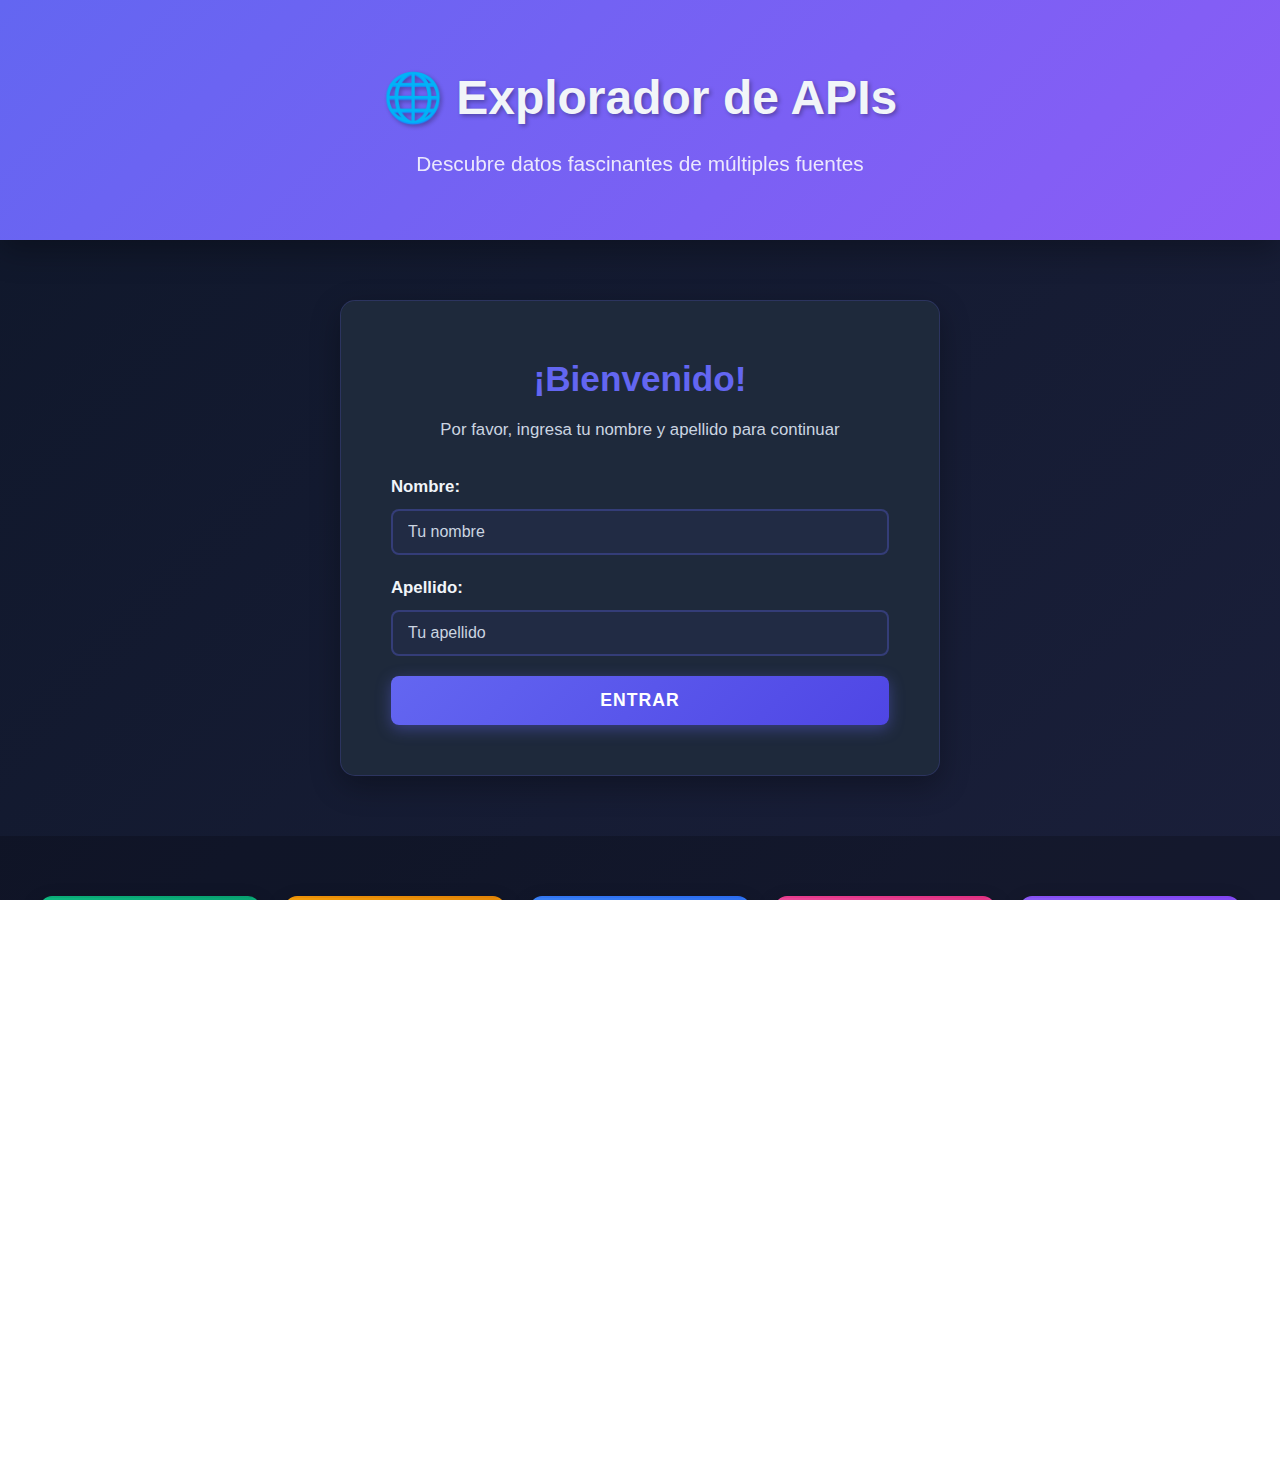
<file: docs/index.html>
<!DOCTYPE html>
<html lang="es">
<head>
    <meta charset="UTF-8">
    <meta name="viewport" content="width=device-width, initial-scale=1.0">
    <title>Explorador de APIs - Inicio</title>
    <link rel="stylesheet" href="static/styles.css">
</head>
<body>
    <!-- HEADER CON BIENVENIDA -->
    <header class="header-principal">
        <h1 class="titulo-principal">🌐 Explorador de APIs</h1>
        <p class="subtitulo">Descubre datos fascinantes de múltiples fuentes</p>
    </header>

    <!-- SECCIÓN DE BIENVENIDA -->
    <section class="bienvenida-section">
        <div class="contenedor-bienvenida">
            <div id="mensaje-bienvenida" class="mensaje-bienvenida">
                <h2>¡Bienvenido!</h2>
                <p>Por favor, ingresa tu nombre y apellido para continuar</p>
            </div>

            <!-- FORMULARIO DE BIENVENIDA -->
            <form id="formulario-bienvenida" class="formulario-bienvenida">
                <div class="grupo-input">
                    <label for="nombre">Nombre:</label>
                    <input type="text" id="nombre" name="nombre" placeholder="Tu nombre" required>
                </div>

                <div class="grupo-input">
                    <label for="apellido">Apellido:</label>
                    <input type="text" id="apellido" name="apellido" placeholder="Tu apellido" required>
                </div>

                <button type="submit" class="boton-enviar">Entrar</button>
            </form>

            <!-- ÁREA DE USUARIO AUTENTICADO (OCULTA AL INICIO) -->
            <div id="area-usuario" class="area-usuario oculto">
                <h2 id="saludo-usuario" class="saludo-usuario"></h2>
                <p class="mensaje-usuario">¡Hola de nuevo! Selecciona una API para explorar</p>
            </div>
        </div>
    </section>

    <!-- SECCIÓN DE NAVEGACIÓN (BOTONES DE APIs) -->
    <section class="seccion-botones">
        <div class="contenedor-botones">
            <!-- BOTON INICIO -->
            <a href="templates/index.html" id="boton-inicio" class="boton boton-inicio">
                <span class="icono-boton">🏠</span>
                <span class="texto-boton">Inicio</span>
            </a>

            <!-- BOTON CLIMA -->
            <a href="templates/clima.html" class="boton boton-clima">
                <img src="static/images/clima.png" alt="API del Clima" class="icono-boton-img">
                <span class="texto-boton">API del Clima</span>
            </a>

            <!-- BOTON PAÍSES -->
            <a href="templates/paises.html" class="boton boton-paises">
                <img src="static/images/paises.png" alt="API de Países" class="icono-boton-img">
                <span class="texto-boton">API de Países</span>
            </a>

            <!-- BOTON POKÉMON -->
            <a href="templates/pokemon.html" class="boton boton-pokemon">
                <img src="static/images/pokemon.png" alt="Pokémon API" class="icono-boton-img">
                <span class="texto-boton">API Pokémon</span>
            </a>

            <!-- BOTON RICK & MORTY -->
            <a href="templates/rick.html" class="boton boton-rick">
                <img src="static/images/rick.png" alt="Rick & Morty API" class="icono-boton-img">
                <span class="texto-boton">Rick & Morty</span>
            </a>

            <!-- BOTON CRIPTOMONEDAS -->
            <a href="templates/cripto.html" class="boton boton-cripto">
                <img src="static/images/cripto.png" alt="Criptomonedas API" class="icono-boton-img">
                <span class="texto-boton">Criptomonedas</span>
            </a>
        </div>
    </section>

    <!-- FOOTER -->
    <footer class="footer">
        <p>&copy; 2025 Explorador de APIs | Axel Vera y Aragón | Desarrollado con ❤️</p>
    </footer>

    <!-- SCRIPT DE INTERACTIVIDAD -->
    <script src="js/script_bienvenida.js"></script>
</body>
</html>
</file>
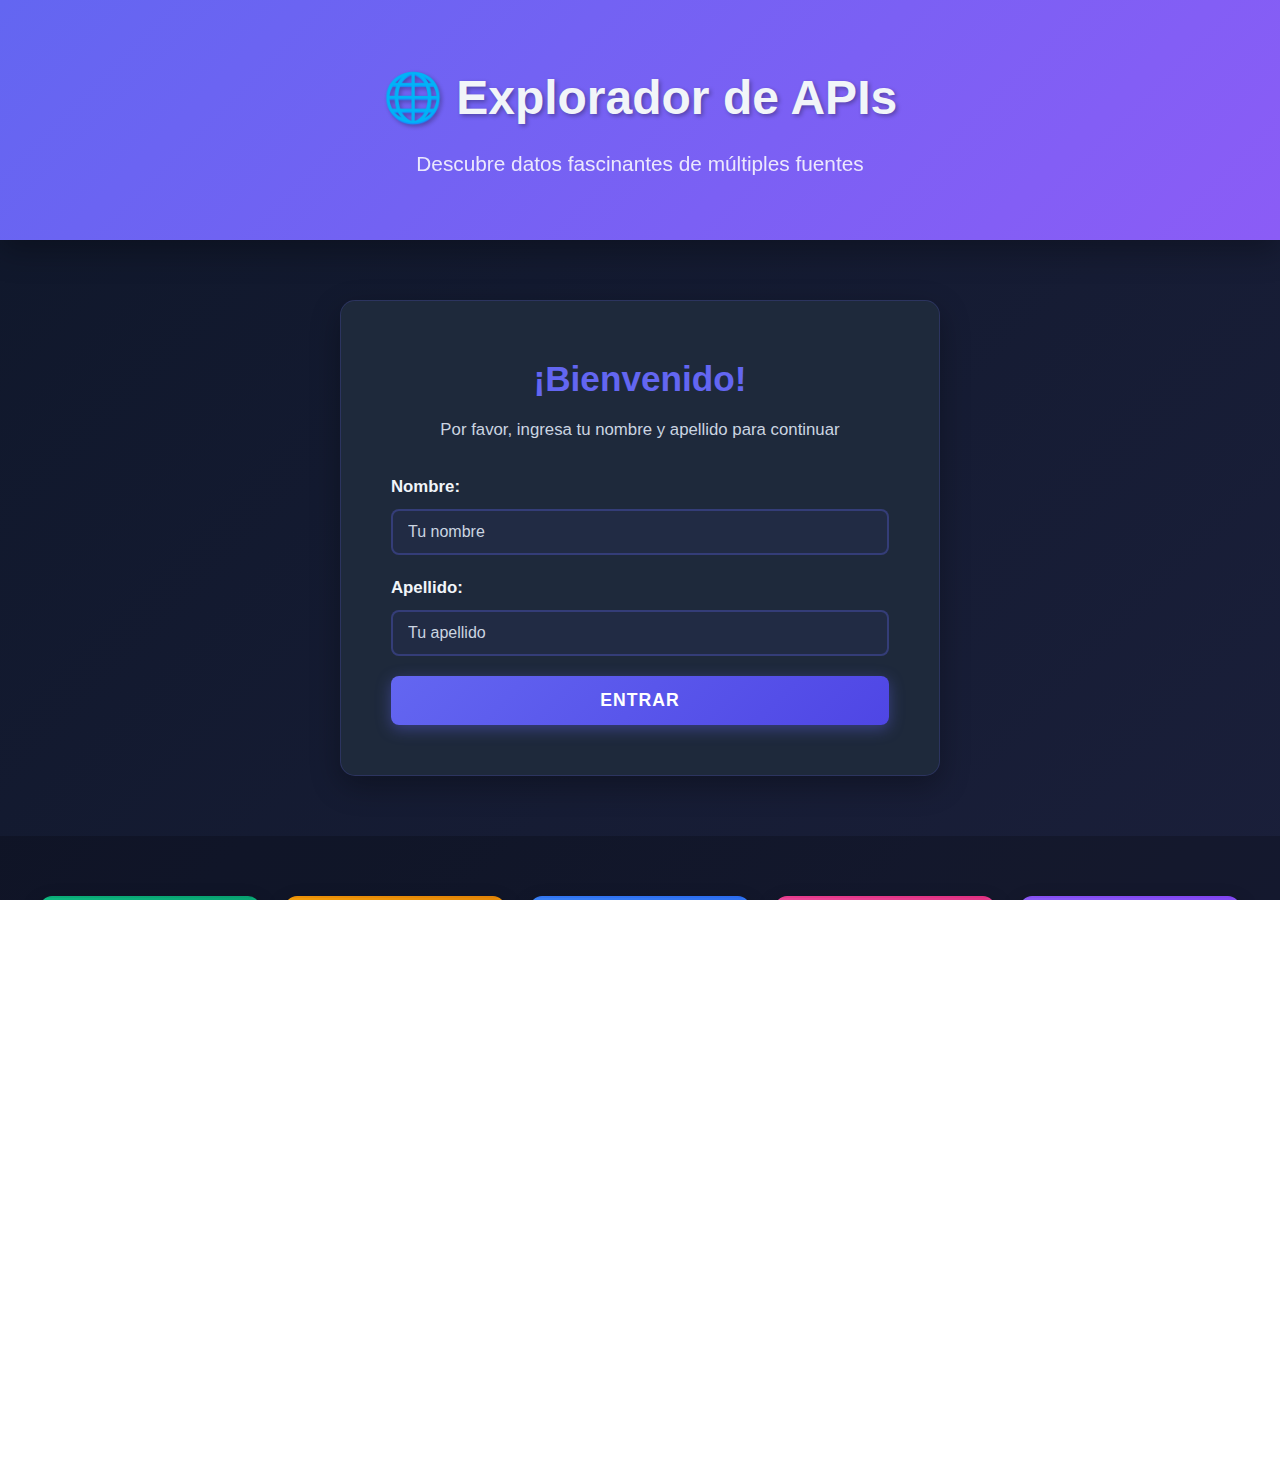
<file: docs/templates/index.html>
<!DOCTYPE html>
<html lang="es">
<head>
    <meta charset="UTF-8">
    <meta name="viewport" content="width=device-width, initial-scale=1.0">
    <title>Explorador de APIs - Inicio</title>
    <link rel="stylesheet" href="../static/styles.css">
</head>
<body>
    <!-- HEADER CON BIENVENIDA -->
    <header class="header-principal">
        <h1 class="titulo-principal">🌐 Explorador de APIs</h1>
        <p class="subtitulo">Descubre datos fascinantes de múltiples fuentes</p>
    </header>

    <!-- SECCIÓN DE BIENVENIDA -->
    <section class="bienvenida-section">
        <div class="contenedor-bienvenida">
            <div id="mensaje-bienvenida" class="mensaje-bienvenida">
                <h2>¡Bienvenido!</h2>
                <p>Por favor, ingresa tu nombre y apellido para continuar</p>
            </div>

            <!-- FORMULARIO DE BIENVENIDA -->
            <form id="formulario-bienvenida" class="formulario-bienvenida">
                <div class="grupo-input">
                    <label for="nombre">Nombre:</label>
                    <input type="text" id="nombre" name="nombre" placeholder="Tu nombre" required>
                </div>

                <div class="grupo-input">
                    <label for="apellido">Apellido:</label>
                    <input type="text" id="apellido" name="apellido" placeholder="Tu apellido" required>
                </div>

                <button type="submit" class="boton-enviar">Entrar</button>
            </form>

            <!-- ÁREA DE USUARIO AUTENTICADO (OCULTA AL INICIO) -->
            <div id="area-usuario" class="area-usuario oculto">
                <h2 id="saludo-usuario" class="saludo-usuario"></h2>
                <p class="mensaje-usuario">¡Hola de nuevo! Selecciona una API para explorar</p>
            </div>
        </div>
    </section>

    <!-- SECCIÓN DE NAVEGACIÓN (BOTONES DE APIs) -->
    <section class="seccion-botones">
        <div class="contenedor-botones">
            <!-- BOTON INICIO -->
            <a href="#" id="boton-inicio" class="boton boton-inicio" onclick="volverAlInicio(event)">
                <span class="icono-boton">🏠</span>
                <span class="texto-boton">Inicio</span>
            </a>

            <!-- BOTON CLIMA -->
            <a href="clima.html" class="boton boton-clima">
                <img src="../static/images/clima.png" alt="API del Clima" class="icono-boton-img">
                <span class="texto-boton">API del Clima</span>
            </a>

            <!-- BOTON PAÍSES -->
            <a href="paises.html" class="boton boton-paises">
                <img src="../static/images/paises.png" alt="API de Países" class="icono-boton-img">
                <span class="texto-boton">API de Países</span>
            </a>

            <!-- BOTON POKÉMON -->
            <a href="pokemon.html" class="boton boton-pokemon">
                <img src="../static/images/pokemon.png" alt="Pokémon API" class="icono-boton-img">
                <span class="texto-boton">API Pokémon</span>
            </a>

            <!-- BOTON RICK & MORTY -->
            <a href="rick.html" class="boton boton-rick">
                <img src="../static/images/rick.png" alt="Rick & Morty API" class="icono-boton-img">
                <span class="texto-boton">Rick & Morty</span>
            </a>

            <!-- BOTON CRIPTOMONEDAS -->
            <a href="cripto.html" class="boton boton-cripto">
                <img src="../static/images/cripto.png" alt="Criptomonedas API" class="icono-boton-img">
                <span class="texto-boton">Criptomonedas</span>
            </a>
        </div>
    </section>

    <!-- FOOTER -->
    <footer class="footer">
        <p>&copy; 2025 Explorador de APIs | Axel Vera y Aragón | Desarrollado con ❤️</p>
    </footer>

    <!-- SCRIPT DE INTERACTIVIDAD -->
    <script src="../js/script_bienvenida.js"></script>
</body>
</html>
</file>
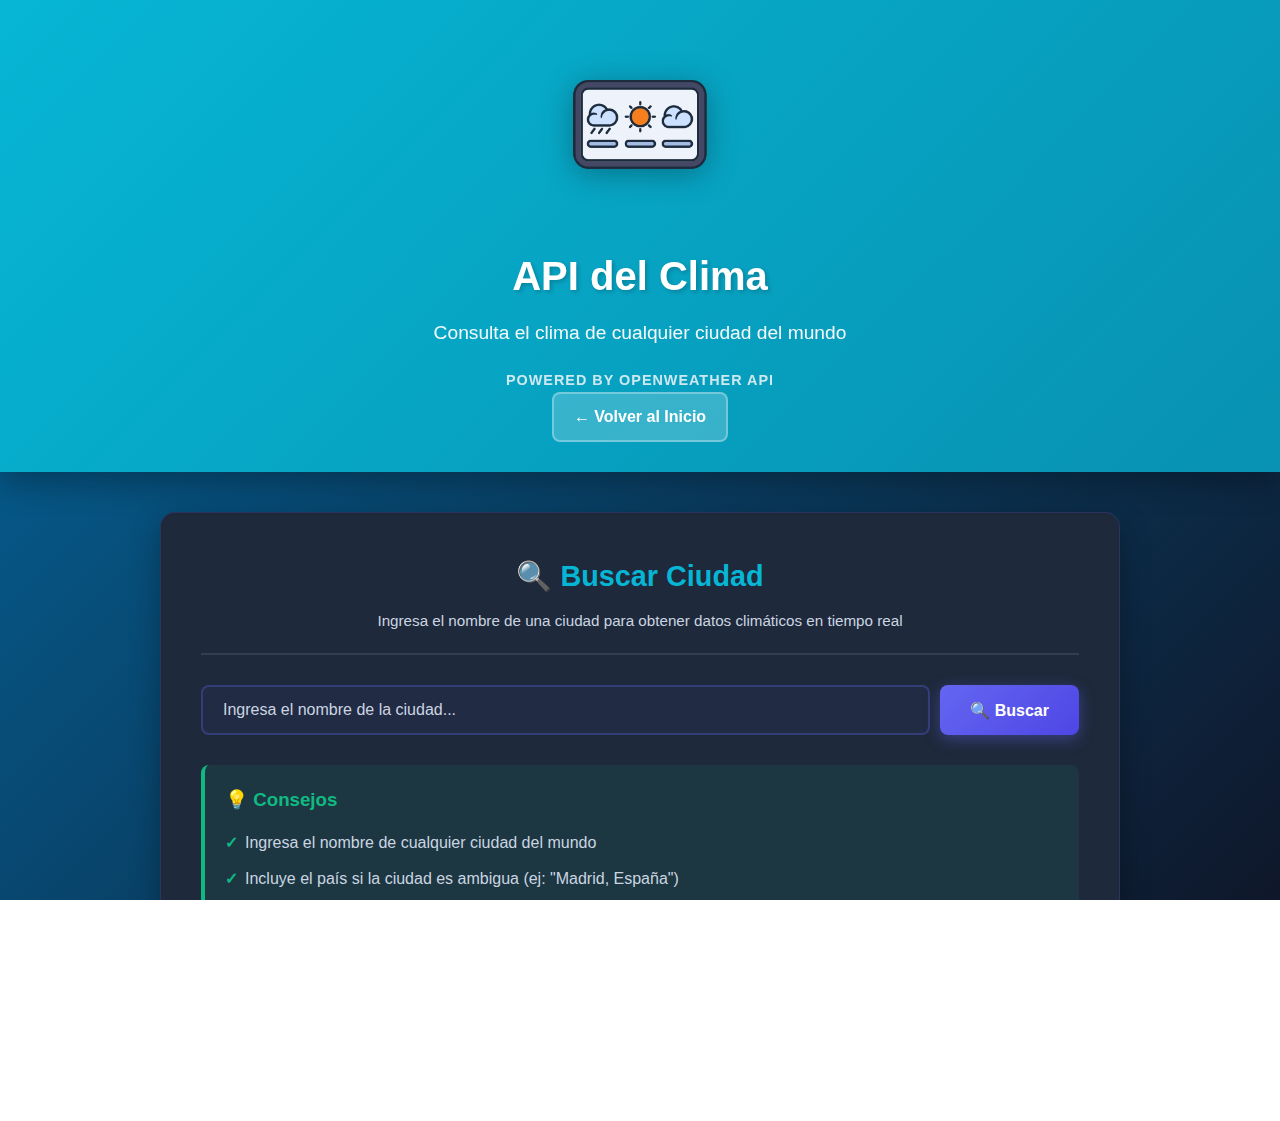
<file: docs/templates/clima.html>
<!DOCTYPE html>
<html lang="es">
<head>
    <meta charset="UTF-8">
    <meta name="viewport" content="width=device-width, initial-scale=1.0">
    <title>API del Clima - OpenWeather</title>
    <link rel="stylesheet" href="../static/styles.css">
</head>
<body class="clima-page">
    <!-- FONDO DECORATIVO -->
    <div class="fondo-decorativo clima-bg">
        <div class="nube-decorativa"></div>
        <div class="lluvia-fondo"></div>
    </div>

    <!-- HEADER -->
    <header class="header-api header-clima">
        <div class="contenedor-header">
            <div class="icono-header clima-icono">
                <img src="../static/images/clima.png" alt="API del Clima" class="imagen-icono">
            </div>
            <h1 class="titulo-api">API del Clima</h1>
            <p class="subtitulo-api">Consulta el clima de cualquier ciudad del mundo</p>
            <p class="descripcion-api">Powered by OpenWeather API</p>
            <a href="index.html" class="boton-volver">← Volver al Inicio</a>
        </div>
    </header>

    <!-- CONTENEDOR PRINCIPAL -->
    <main class="contenedor-principal">
        <!-- SECCIÓN DE BÚSQUEDA -->
        <section class="seccion-busqueda seccion-clima">
            <div class="contenedor-busqueda">
                <div class="titulo-seccion clima-titulo">
                    <h2>🔍 Buscar Ciudad</h2>
                    <p>Ingresa el nombre de una ciudad para obtener datos climáticos en tiempo real</p>
                </div>
                
                <form id="formulario-clima" class="formulario-clima">
                    <div class="grupo-busqueda">
                        <input 
                            type="text" 
                            id="ciudad-input" 
                            placeholder="Ingresa el nombre de la ciudad..." 
                            required
                        >
                        <button type="submit" class="boton-buscar">
                            🔍 Buscar
                        </button>
                    </div>
                </form>

                <!-- INDICADOR DE CARGA -->
                <div id="indicador-carga" class="indicador-carga oculto">
                    <div class="spinner"></div>
                    <p>Cargando datos del clima...</p>
                </div>

                <!-- MENSAJE DE ERROR -->
                <div id="mensaje-error" class="mensaje-error oculto"></div>

                <!-- RESULTADOS DEL CLIMA -->
                <div id="resultados-clima" class="resultados-clima oculto">
                    <div class="tarjeta-clima">
                        <div class="clima-header">
                            <h2 id="nombre-ciudad" class="nombre-ciudad"></h2>
                            <div class="horas-contenedor">
                                <div class="hora-item">
                                    <span class="etiqueta-hora">Tu Hora Local</span>
                                    <p id="hora-local" class="hora-local"></p>
                                </div>
                                <div class="hora-item">
                                    <span class="etiqueta-hora">Hora en la Ciudad</span>
                                    <p id="hora-ciudad" class="hora-ciudad"></p>
                                </div>
                            </div>
                        </div>

                        <div class="clima-icono-temp">
                            <div id="icono-clima" class="icono-clima"></div>
                            <div class="temperatura-principal">
                                <span id="temperatura" class="temperatura"></span>
                                <span class="unidad">°C</span>
                            </div>
                        </div>

                        <p id="descripcion-clima" class="descripcion-clima"></p>

                        <div class="detalles-clima">
                            <div class="detalle">
                                <span class="etiqueta">Temperatura</span>
                                <span id="temp-detalle" class="valor">-</span>
                            </div>
                            <div class="detalle">
                                <span class="etiqueta">Humedad</span>
                                <span id="humedad-detalle" class="valor">-</span>
                            </div>
                            <div class="detalle">
                                <span class="etiqueta">Sensación Térmica</span>
                                <span id="sensacion-detalle" class="valor">-</span>
                            </div>
                            <div class="detalle">
                                <span class="etiqueta">Velocidad del Viento</span>
                                <span id="viento-detalle" class="valor">-</span>
                            </div>
                            <div class="detalle">
                                <span class="etiqueta">Presión</span>
                                <span id="presion-detalle" class="valor">-</span>
                            </div>
                            <div class="detalle">
                                <span class="etiqueta">Visibilidad</span>
                                <span id="visibilidad-detalle" class="valor">-</span>
                            </div>
                        </div>
                    </div>
                </div>

                <!-- INFORMACIÓN DE AYUDA -->
                <div class="info-ayuda">
                    <h3>💡 Consejos</h3>
                    <ul>
                        <li>Ingresa el nombre de cualquier ciudad del mundo</li>
                        <li>Incluye el país si la ciudad es ambigua (ej: "Madrid, España")</li>
                        <li>Los datos se actualizan en tiempo real</li>
                    </ul>
                </div>
            </div>
        </section>
    </main>

    <!-- FOOTER -->
    <footer class="footer">
        <p>&copy; 2025 Explorador de APIs | Axel Vera y Aragón</p>
    </footer>

    <!-- SCRIPTS -->
    <script src="../js/clima.js"></script>
</body>
</html>
</file>
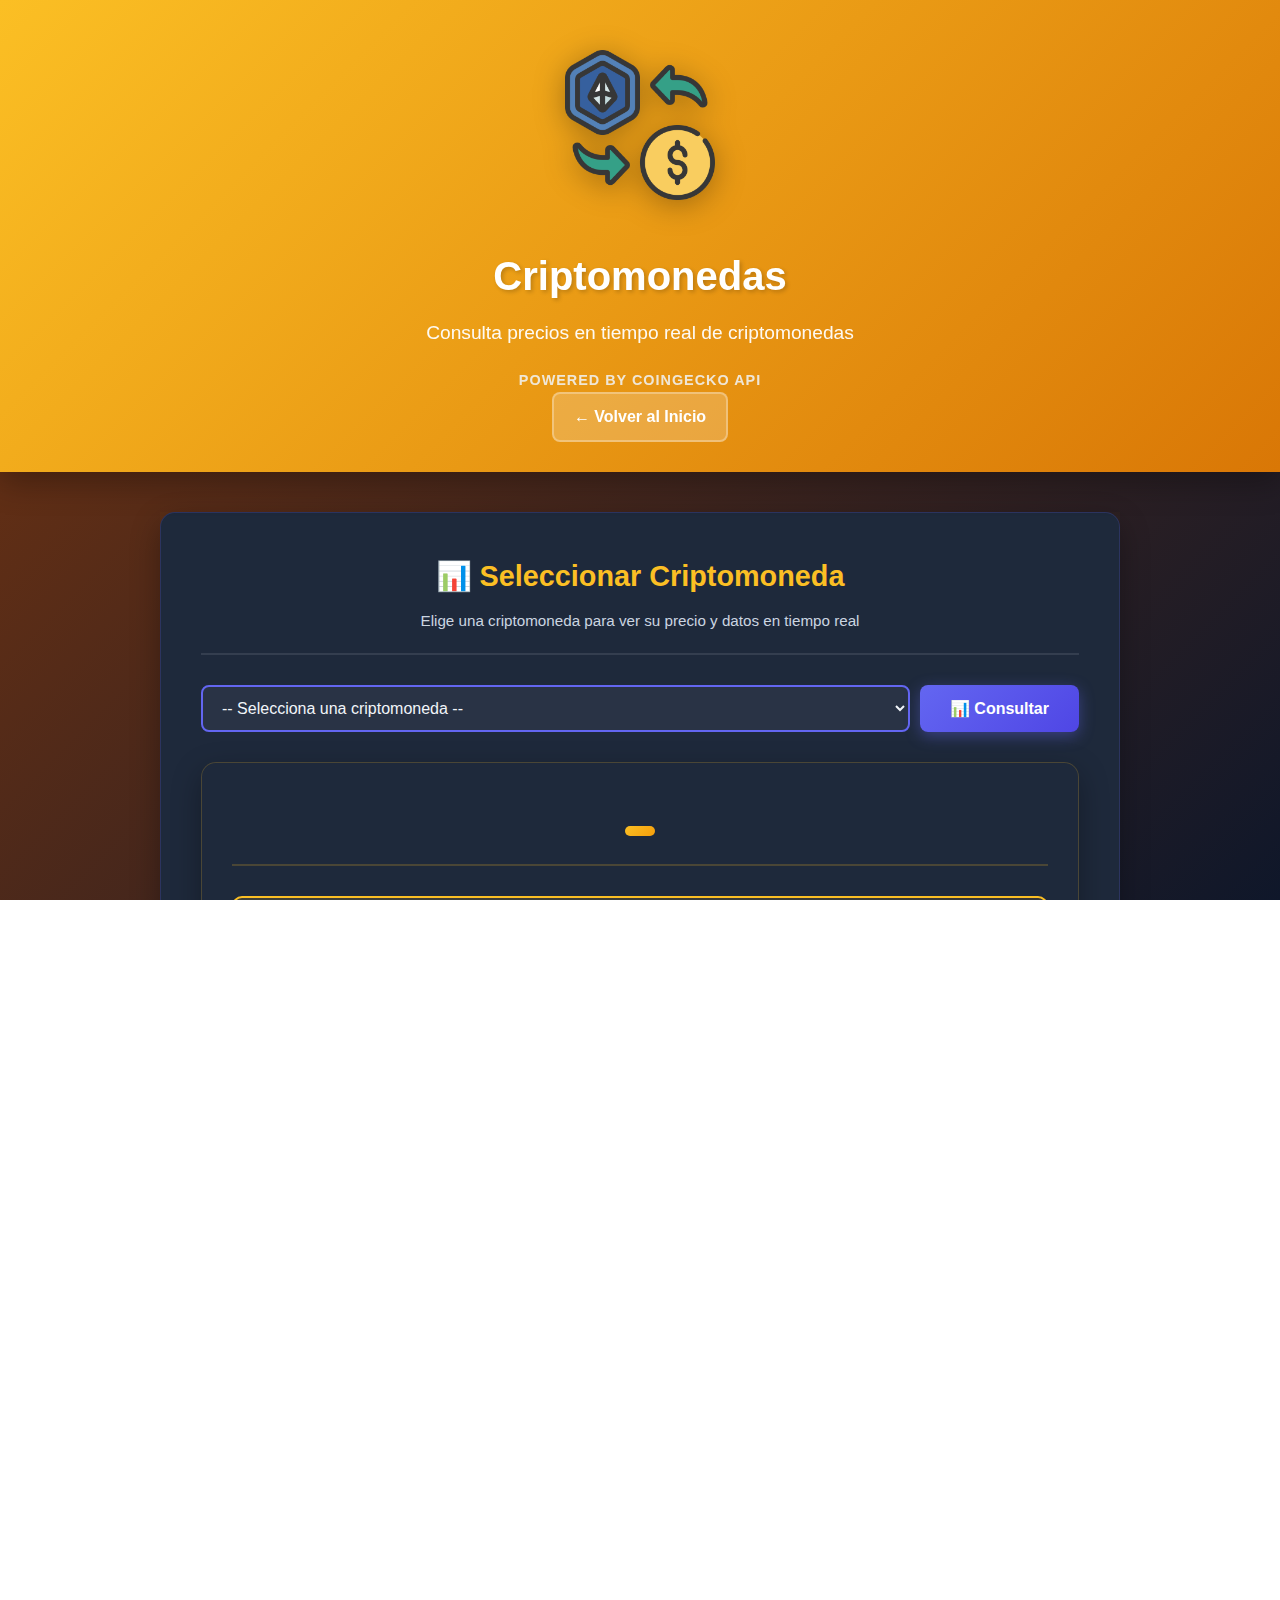
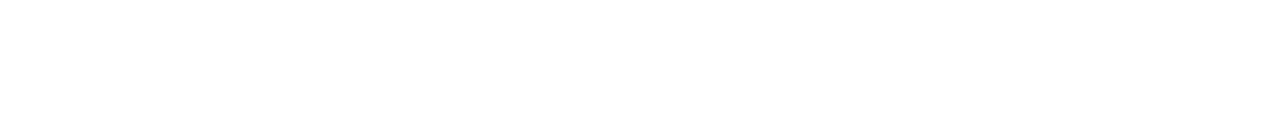
<file: docs/templates/cripto.html>
<!DOCTYPE html>
<html lang="es">
<head>
    <meta charset="UTF-8">
    <meta name="viewport" content="width=device-width, initial-scale=1.0">
    <title>Criptomonedas - CoinGecko</title>
    <link rel="stylesheet" href="../static/styles.css">
</head>
<body class="cripto-page">
    <!-- FONDO DECORATIVO -->
    <div class="fondo-decorativo cripto-bg">
        <div class="moneda-decorativa"></div>
        <div class="graficos-fondo"></div>
    </div>

    <!-- HEADER -->
    <header class="header-api header-cripto">
        <div class="contenedor-header">
            <div class="icono-header cripto-icono">
                <img src="../static/images/cripto.png" alt="Criptomonedas API" class="imagen-icono">
            </div>
            <h1 class="titulo-api">Criptomonedas</h1>
            <p class="subtitulo-api">Consulta precios en tiempo real de criptomonedas</p>
            <p class="descripcion-api">Powered by CoinGecko API</p>
            <a href="index.html" class="boton-volver">← Volver al Inicio</a>
        </div>
    </header>

    <!-- CONTENEDOR PRINCIPAL -->
    <main class="contenedor-principal">
        <!-- SECCIÓN DE BÚSQUEDA -->
        <section class="seccion-busqueda seccion-cripto">
            <div class="contenedor-busqueda">
                <div class="titulo-seccion cripto-titulo">
                    <h2>📊 Seleccionar Criptomoneda</h2>
                    <p>Elige una criptomoneda para ver su precio y datos en tiempo real</p>
                </div>
                
                <form id="formulario-cripto" class="formulario-cripto">
                    <div class="grupo-cripto">
                        <select id="cripto-select" class="cripto-select" required>
                            <option value="">-- Selecciona una criptomoneda --</option>
                            <option value="bitcoin">Bitcoin (BTC)</option>
                            <option value="ethereum">Ethereum (ETH)</option>
                            <option value="cardano">Cardano (ADA)</option>
                            <option value="solana">Solana (SOL)</option>
                            <option value="ripple">Ripple (XRP)</option>
                            <option value="polkadot">Polkadot (DOT)</option>
                            <option value="dogecoin">Dogecoin (DOGE)</option>
                            <option value="litecoin">Litecoin (LTC)</option>
                            <option value="chainlink">Chainlink (LINK)</option>
                            <option value="uniswap">Uniswap (UNI)</option>
                        </select>
                        <button type="submit" class="boton-buscar">
                            📊 Consultar
                        </button>
                    </div>
                </form>

                <!-- INDICADOR DE CARGA -->
                <div id="indicador-carga" class="indicador-carga oculto">
                    <div class="spinner"></div>
                    <p>Cargando datos de la criptomoneda...</p>
                </div>

                <!-- MENSAJE DE ERROR -->
                <div id="mensaje-error" class="mensaje-error oculto"></div>

                <!-- RESULTADOS DE LA CRIPTO -->
                <div id="resultados-cripto" class="resultados-cripto oculto">
                    <div class="tarjeta-cripto">
                        <div class="cripto-header">
                            <h2 id="nombre-cripto" class="nombre-cripto"></h2>
                            <span id="simbolo-cripto" class="simbolo-cripto"></span>
                        </div>

                        <div class="detalles-cripto">
                            <div class="detalle-cripto principal">
                                <span class="etiqueta">Precio USD</span>
                                <span id="precio-cripto" class="valor-grande">-</span>
                            </div>
                            <div class="detalle-cripto">
                                <span class="etiqueta">Cambio 24h</span>
                                <span id="cambio24-cripto" class="valor">-</span>
                            </div>
                            <div class="detalle-cripto">
                                <span class="etiqueta">Cambio 7d</span>
                                <span id="cambio7-cripto" class="valor">-</span>
                            </div>
                            <div class="detalle-cripto">
                                <span class="etiqueta">Market Cap</span>
                                <span id="marketcap-cripto" class="valor">-</span>
                            </div>
                            <div class="detalle-cripto">
                                <span class="etiqueta">Volumen 24h</span>
                                <span id="volumen-cripto" class="valor">-</span>
                            </div>
                            <div class="detalle-cripto">
                                <span class="etiqueta">Supply Circulante</span>
                                <span id="supply-cripto" class="valor">-</span>
                            </div>
                        </div>

                        <div class="ultimas-actualizaciones">
                            <p id="fecha-actualizacion" class="fecha-actualizacion">Última actualización: -</p>
                        </div>
                    </div>
                </div>

                <!-- INFORMACIÓN DE AYUDA -->
                <div class="info-ayuda">
                    <h3>💡 Consejos</h3>
                    <ul>
                        <li>Selecciona una criptomoneda del listado desplegable</li>
                        <li>Los precios se actualizan en tiempo real desde CoinGecko</li>
                        <li>Puedes ver cambios de precio en 24h y 7 días</li>
                    </ul>
                </div>
            </div>
        </section>
    </main>

    <!-- FOOTER -->
    <footer class="footer">
        <p>&copy; 2025 Explorador de APIs | Axel Vera y Aragón | Powered by CoinGecko</p>
    </footer>

    <!-- SCRIPTS -->
    <script src="../js/cripto.js"></script>
</body>
</html>
</file>
<file: docs/static/styles.css>
/* ===== RESET Y VARIABLES GLOBALES ===== */
* {
  margin: 0;
  padding: 0;
  box-sizing: border-box;
}

:root {
  --primary: #6366f1;
  --primary-dark: #4f46e5;
  --secondary: #ec4899;
  --success: #10b981;
  --warning: #f59e0b;
  --danger: #ef4444;
  --bg: #0f172a;
  --bg-light: #1e293b;
  --card: #1e293b;
  --text: #f1f5f9;
  --text-muted: #cbd5e1;
  --shadow: 0 10px 30px rgba(0, 0, 0, 0.3);
  --duration: 0.6s;
}

html, body {
  height: 100%;
  font-family: 'Segoe UI', Tahoma, Geneva, Verdana, sans-serif;
  background: linear-gradient(135deg, var(--bg) 0%, #1a1f3a 100%);
  color: var(--text);
  line-height: 1.6;
  overflow-x: hidden;
}

/* ===== HEADER PRINCIPAL ===== */
.header-principal {
  background: linear-gradient(135deg, var(--primary) 0%, #8b5cf6 100%);
  padding: 60px 20px;
  text-align: center;
  box-shadow: var(--shadow);
  animation: slideDown 0.8s ease;
}

@keyframes slideDown {
  from {
    transform: translateY(-50px);
    opacity: 0;
  }
  to {
    transform: translateY(0);
    opacity: 1;
  }
}

.titulo-principal {
  font-size: 3em;
  margin-bottom: 10px;
  text-shadow: 2px 2px 4px rgba(0, 0, 0, 0.3);
  animation: fadeInZoom 1s ease;
}

@keyframes fadeInZoom {
  from {
    transform: scale(0.8);
    opacity: 0;
  }
  to {
    transform: scale(1);
    opacity: 1;
  }
}

.subtitulo {
  font-size: 1.3em;
  opacity: 0.95;
  color: rgba(255, 255, 255, 0.9);
}

/* ===== SECCIÓN BIENVENIDA ===== */
.bienvenida-section {
  padding: 60px 20px;
  display: flex;
  justify-content: center;
  align-items: center;
  min-height: 400px;
}

.contenedor-bienvenida {
  background: var(--card);
  border-radius: 15px;
  padding: 50px;
  max-width: 600px;
  width: 100%;
  box-shadow: var(--shadow);
  border: 1px solid rgba(99, 102, 241, 0.2);
  animation: slideUp 0.8s ease;
}

@keyframes slideUp {
  from {
    transform: translateY(50px);
    opacity: 0;
  }
  to {
    transform: translateY(0);
    opacity: 1;
  }
}

/* MENSAJE DE BIENVENIDA */
.mensaje-bienvenida {
  text-align: center;
  margin-bottom: 30px;
  animation: fadeIn 1s ease;
}

@keyframes fadeIn {
  from { opacity: 0; }
  to { opacity: 1; }
}

.mensaje-bienvenida h2 {
  font-size: 2.2em;
  color: var(--primary);
  margin-bottom: 10px;
}

.mensaje-bienvenida p {
  color: var(--text-muted);
  font-size: 1.05em;
}

/* FORMULARIO BIENVENIDA */
.formulario-bienvenida {
  display: flex;
  flex-direction: column;
  gap: 20px;
}

.grupo-input {
  display: flex;
  flex-direction: column;
}

.grupo-input label {
  color: var(--text);
  margin-bottom: 8px;
  font-weight: 600;
  font-size: 1.05em;
}

.grupo-input input {
  padding: 12px 15px;
  border: 2px solid rgba(99, 102, 241, 0.3);
  border-radius: 8px;
  background: rgba(99, 102, 241, 0.05);
  color: var(--text);
  font-size: 1em;
  transition: all 0.3s ease;
}

.grupo-input input:focus {
  outline: none;
  border-color: var(--primary);
  background: rgba(99, 102, 241, 0.1);
  box-shadow: 0 0 10px rgba(99, 102, 241, 0.3);
}

.grupo-input input::placeholder {
  color: var(--text-muted);
}

.boton-enviar {
  padding: 14px 30px;
  background: linear-gradient(135deg, var(--primary) 0%, var(--primary-dark) 100%);
  color: white;
  border: none;
  border-radius: 8px;
  font-size: 1.1em;
  font-weight: 600;
  cursor: pointer;
  transition: all 0.3s ease;
  box-shadow: 0 4px 15px rgba(99, 102, 241, 0.4);
  text-transform: uppercase;
  letter-spacing: 1px;
}

.boton-enviar:hover {
  transform: translateY(-2px);
  box-shadow: 0 6px 20px rgba(99, 102, 241, 0.6);
}

.boton-enviar:active {
  transform: translateY(0);
}

/* ÁREA DE USUARIO AUTENTICADO */
.area-usuario {
  text-align: center;
  opacity: 1;
  transition: opacity 0.3s ease;
}

.area-usuario.oculto {
  display: none;
}

.saludo-usuario {
  font-size: 2em;
  color: var(--primary);
  margin-bottom: 15px;
  animation: fadeInZoom 0.6s ease;
}

.mensaje-usuario {
  color: var(--text-muted);
  font-size: 1.1em;
}

/* ===== SECCIÓN DE BOTONES ===== */
.seccion-botones {
  padding: 60px 20px;
  background: rgba(0, 0, 0, 0.2);
  min-height: 500px;
  display: flex;
  justify-content: center;
  align-items: center;
}

.contenedor-botones {
  display: grid;
  grid-template-columns: repeat(auto-fit, minmax(200px, 1fr));
  gap: 25px;
  max-width: 1200px;
  width: 100%;
  animation: fadeIn 1s ease 0.3s both;
}

/* ===== ESTILOS DE BOTONES ===== */
.boton {
  display: flex;
  flex-direction: column;
  align-items: center;
  justify-content: center;
  padding: 30px;
  border-radius: 12px;
  text-decoration: none;
  color: white;
  font-weight: 600;
  font-size: 1.05em;
  cursor: pointer;
  border: 2px solid transparent;
  transition: all 0.3s ease;
  box-shadow: 0 8px 20px rgba(0, 0, 0, 0.3);
  gap: 10px;
  min-height: 180px;
  position: relative;
  overflow: hidden;
}

.boton::before {
  content: '';
  position: absolute;
  top: 0;
  left: -100%;
  width: 100%;
  height: 100%;
  background: linear-gradient(90deg, transparent, rgba(255, 255, 255, 0.2), transparent);
  transition: left 0.5s ease;
}

.boton:hover::before {
  left: 100%;
}

.icono-boton {
  font-size: 3em;
  transition: transform 0.3s ease;
}

/* ESTILOS PARA IMÁGENES EN BOTONES */
.icono-boton-img {
  width: 80px;
  height: 80px;
  object-fit: contain;
  filter: drop-shadow(0 2px 5px rgba(0, 0, 0, 0.2));
  transition: all 0.3s ease;
}

.boton:hover .icono-boton-img {
  transform: scale(1.2);
  filter: drop-shadow(0 5px 15px rgba(255, 255, 255, 0.3));
}

.texto-boton {
  text-align: center;
  font-size: 0.95em;
}

.boton:hover .icono-boton {
  transform: scale(1.2) rotate(10deg);
}

.boton:hover {
  transform: translateY(-8px);
  box-shadow: 0 12px 30px rgba(0, 0, 0, 0.4);
}

.boton:active {
  transform: translateY(-2px);
}

/* BOTON INICIO */
.boton-inicio {
  background: linear-gradient(135deg, #10b981 0%, #059669 100%);
  border-color: rgba(16, 185, 129, 0.3);
}

.boton-inicio:hover {
  border-color: #10b981;
}

/* BOTON CLIMA */
.boton-clima {
  background: linear-gradient(135deg, #f59e0b 0%, #d97706 100%);
  border-color: rgba(245, 158, 11, 0.3);
}

.boton-clima:hover {
  border-color: #f59e0b;
}

/* BOTON PAÍSES */
.boton-paises {
  background: linear-gradient(135deg, #3b82f6 0%, #2563eb 100%);
  border-color: rgba(59, 130, 246, 0.3);
}

.boton-paises:hover {
  border-color: #3b82f6;
}

/* BOTON POKÉMON */
.boton-pokemon {
  background: linear-gradient(135deg, #ec4899 0%, #db2777 100%);
  border-color: rgba(236, 72, 153, 0.3);
}

.boton-pokemon:hover {
  border-color: #ec4899;
}

/* BOTON RICK & MORTY */
.boton-rick {
  background: linear-gradient(135deg, #8b5cf6 0%, #7c3aed 100%);
  border-color: rgba(139, 92, 246, 0.3);
}

.boton-rick:hover {
  border-color: #8b5cf6;
}

/* BOTON CRIPTOMONEDAS */
.boton-cripto {
  background: linear-gradient(135deg, #f97316 0%, #ea580c 100%);
  border-color: rgba(249, 115, 22, 0.3);
}

.boton-cripto:hover {
  border-color: #f97316;
}

/* ===== FOOTER ===== */
.footer {
  background: linear-gradient(90deg, var(--bg-light), var(--bg));
  color: var(--text-muted);
  text-align: center;
  padding: 30px 20px;
  margin-top: 40px;
  border-top: 1px solid rgba(99, 102, 241, 0.2);
}

.footer p {
  font-size: 1.05em;
}

/* ===== ESTILOS ESPECÍFICOS PARA CLIMA ===== */

.header-api {
  background: linear-gradient(135deg, #f59e0b 0%, #d97706 100%);
  padding: 40px 20px;
  text-align: center;
  box-shadow: 0 10px 30px rgba(0, 0, 0, 0.3);
  animation: slideDown 0.8s ease;
}

.contenedor-header {
  max-width: 1200px;
  margin: 0 auto;
  position: relative;
}

.titulo-api {
  font-size: 2.5em;
  margin-bottom: 10px;
  text-shadow: 2px 2px 4px rgba(0, 0, 0, 0.2);
  color: white;
}

.subtitulo-api {
  font-size: 1.2em;
  color: rgba(255, 255, 255, 0.95);
  margin-bottom: 20px;
}

.boton-volver {
  display: inline-block;
  padding: 10px 20px;
  background: rgba(255, 255, 255, 0.2);
  color: white;
  text-decoration: none;
  border-radius: 8px;
  font-weight: 600;
  transition: all 0.3s ease;
  border: 2px solid rgba(255, 255, 255, 0.3);
}

.boton-volver:hover {
  background: rgba(255, 255, 255, 0.3);
  border-color: white;
  transform: translateX(-5px);
}

/* ===== CONTENEDOR PRINCIPAL ===== */
.contenedor-principal {
  max-width: 1000px;
  margin: 40px auto;
  padding: 0 20px;
}

/* ===== SECCIÓN DE BÚSQUEDA ===== */
.seccion-busqueda {
  animation: slideUp 0.8s ease;
}

.contenedor-busqueda {
  background: var(--card);
  border-radius: 15px;
  padding: 40px;
  box-shadow: var(--shadow);
  border: 1px solid rgba(99, 102, 241, 0.2);
}

.contenedor-busqueda h2 {
  color: var(--primary);
  margin-bottom: 25px;
  font-size: 1.8em;
}

/* FORMULARIO CLIMA */
.formulario-clima {
  margin-bottom: 30px;
}

.grupo-busqueda {
  display: flex;
  gap: 10px;
  flex-wrap: wrap;
}

#ciudad-input {
  flex: 1;
  min-width: 200px;
  padding: 14px 20px;
  border: 2px solid rgba(99, 102, 241, 0.3);
  border-radius: 8px;
  background: rgba(99, 102, 241, 0.05);
  color: var(--text);
  font-size: 1em;
  transition: all 0.3s ease;
}

#ciudad-input:focus {
  outline: none;
  border-color: var(--primary);
  background: rgba(99, 102, 241, 0.1);
  box-shadow: 0 0 10px rgba(99, 102, 241, 0.3);
}

#ciudad-input::placeholder {
  color: var(--text-muted);
}

.boton-buscar {
  padding: 14px 30px;
  background: linear-gradient(135deg, var(--primary) 0%, var(--primary-dark) 100%);
  color: white;
  border: none;
  border-radius: 8px;
  font-size: 1em;
  font-weight: 600;
  cursor: pointer;
  transition: all 0.3s ease;
  box-shadow: 0 4px 15px rgba(99, 102, 241, 0.4);
  white-space: nowrap;
}

.boton-buscar:hover {
  transform: translateY(-2px);
  box-shadow: 0 6px 20px rgba(99, 102, 241, 0.6);
}

.boton-buscar:active {
  transform: translateY(0);
}

/* INDICADOR DE CARGA */
.indicador-carga {
  text-align: center;
  padding: 40px;
  animation: fadeIn 0.5s ease;
}

.indicador-carga.oculto {
  display: none;
}

.spinner {
  width: 50px;
  height: 50px;
  border: 4px solid rgba(99, 102, 241, 0.2);
  border-top-color: var(--primary);
  border-radius: 50%;
  margin: 0 auto 20px;
  animation: spin 0.8s linear infinite;
}

@keyframes spin {
  to { transform: rotate(360deg); }
}

.indicador-carga p {
  color: var(--text-muted);
  font-size: 1.05em;
}

/* MENSAJE DE ERROR */
.mensaje-error {
  background: linear-gradient(135deg, rgba(239, 68, 68, 0.1), rgba(220, 38, 38, 0.1));
  border-left: 4px solid #ef4444;
  padding: 20px;
  border-radius: 8px;
  color: #fca5a5;
  margin-bottom: 20px;
  animation: slideDown 0.5s ease;
}

.mensaje-error.oculto {
  display: none;
}

/* RESULTADOS CLIMA */
.resultados-clima {
  animation: fadeInZoom 0.6s ease;
}

.resultados-clima.oculto {
  display: none;
}

.tarjeta-clima {
  background: linear-gradient(135deg, rgba(99, 102, 241, 0.05), rgba(139, 92, 246, 0.05));
  border-radius: 15px;
  padding: 30px;
  border: 1px solid rgba(99, 102, 241, 0.2);
  box-shadow: 0 8px 20px rgba(99, 102, 241, 0.1);
}

.clima-header {
  text-align: center;
  margin-bottom: 30px;
  border-bottom: 2px solid rgba(99, 102, 241, 0.2);
  padding-bottom: 20px;
}

.nombre-ciudad {
  font-size: 2em;
  color: var(--primary);
  margin-bottom: 5px;
}

.fecha-actual {
  color: var(--text-muted);
  font-size: 0.95em;
}

.clima-icono-temp {
  display: flex;
  align-items: center;
  justify-content: center;
  gap: 30px;
  margin: 30px 0;
  flex-wrap: wrap;
}

.icono-clima {
  font-size: 6em;
  animation: bounce 2s ease-in-out infinite;
}

@keyframes bounce {
  0%, 100% { transform: translateY(0); }
  50% { transform: translateY(-20px); }
}

.temperatura-principal {
  display: flex;
  align-items: flex-start;
  gap: 10px;
}

.temperatura {
  font-size: 4em;
  color: var(--primary);
  font-weight: 700;
}

.unidad {
  font-size: 1.5em;
  color: var(--text-muted);
  margin-top: 10px;
}

.descripcion-clima {
  text-align: center;
  font-size: 1.3em;
  color: var(--text-muted);
  margin: 20px 0 30px 0;
  text-transform: capitalize;
}

/* DETALLES CLIMA */
.detalles-clima {
  display: grid;
  grid-template-columns: repeat(auto-fit, minmax(150px, 1fr));
  gap: 20px;
  margin-top: 30px;
  padding-top: 30px;
  border-top: 2px solid rgba(99, 102, 241, 0.2);
}

.detalle {
  display: flex;
  flex-direction: column;
  align-items: center;
  padding: 15px;
  background: rgba(99, 102, 241, 0.05);
  border-radius: 8px;
  border: 1px solid rgba(99, 102, 241, 0.1);
  transition: all 0.3s ease;
}

.detalle:hover {
  background: rgba(99, 102, 241, 0.1);
  border-color: rgba(99, 102, 241, 0.3);
  transform: translateY(-5px);
}

.detalle .etiqueta {
  color: var(--text-muted);
  font-size: 0.85em;
  margin-bottom: 8px;
  text-transform: uppercase;
  letter-spacing: 0.5px;
  font-weight: 600;
}

.detalle .valor {
  color: var(--primary);
  font-size: 1.4em;
  font-weight: 700;
}

/* INFORMACIÓN DE AYUDA */
.info-ayuda {
  background: rgba(16, 185, 129, 0.1);
  border-left: 4px solid #10b981;
  padding: 20px;
  border-radius: 8px;
  margin-top: 30px;
}

.info-ayuda h3 {
  color: #10b981;
  margin-bottom: 10px;
}

.info-ayuda ul {
  list-style: none;
  padding: 0;
}

.info-ayuda li {
  color: var(--text-muted);
  padding: 5px 0;
  padding-left: 20px;
  position: relative;
}

.info-ayuda li:before {
  content: "✓";
  position: absolute;
  left: 0;
  color: #10b981;
  font-weight: bold;
}

/* ===== RESPONSIVE ===== */
@media (max-width: 768px) {
  .titulo-principal {
    font-size: 2.2em;
  }

  .subtitulo {
    font-size: 1.1em;
  }

  .contenedor-bienvenida {
    padding: 30px;
  }

  .mensaje-bienvenida h2 {
    font-size: 1.8em;
  }

  .contenedor-botones {
    grid-template-columns: repeat(auto-fit, minmax(150px, 1fr));
    gap: 15px;
  }

  .boton {
    padding: 20px;
    min-height: 150px;
    font-size: 0.9em;
  }

  .icono-boton {
    font-size: 2.5em;
  }

  .icono-boton-img {
    width: 60px;
    height: 60px;
  }

  .titulo-api {
    font-size: 1.8em;
  }

  .contenedor-busqueda {
    padding: 25px;
  }

  .grupo-busqueda {
    flex-direction: column;
  }

  .boton-buscar {
    width: 100%;
  }

  .clima-icono-temp {
    gap: 15px;
  }

  .icono-clima {
    font-size: 4em;
  }

  .temperatura {
    font-size: 2.5em;
  }

  .detalles-clima {
    grid-template-columns: repeat(2, 1fr);
  }
}

@media (max-width: 480px) {
  .titulo-principal {
    font-size: 1.8em;
  }

  .bienvenida-section {
    padding: 30px 10px;
  }

  .contenedor-bienvenida {
    padding: 20px;
  }

  .contenedor-botones {
    grid-template-columns: 1fr;
  }

  .boton {
    padding: 20px;
    min-height: 100px;
  }

  .icono-boton {
    font-size: 2em;
  }

  .icono-boton-img {
    width: 50px;
    height: 50px;
  }

  .titulo-api {
    font-size: 1.4em;
  }

  .subtitulo-api {
    font-size: 0.95em;
  }

  .contenedor-busqueda {
    padding: 15px;
  }

  .contenedor-principal {
    margin: 20px auto;
  }

  .icono-clima {
    font-size: 3em;
  }

  .temperatura {
    font-size: 2em;
  }

  .detalles-clima {
    grid-template-columns: 1fr;
  }

  .boton-volver {
    padding: 8px 15px;
    font-size: 0.9em;
  }
}

/* ===== ESTILOS PARA API PAÍSES ===== */
.tarjeta-pais {
  background: var(--card);
  border-radius: 15px;
  padding: 30px;
  box-shadow: var(--shadow);
  border: 1px solid rgba(34, 197, 94, 0.2);
  animation: fadeInZoom 0.6s ease;
}

.pais-header {
  display: flex;
  align-items: center;
  gap: 30px;
  margin-bottom: 30px;
  flex-wrap: wrap;
}

.bandera-contenedor {
  flex: 0 0 150px;
}

.bandera-pais {
  width: 100%;
  border-radius: 10px;
  box-shadow: 0 5px 15px rgba(0, 0, 0, 0.3);
}

.nombre-pais {
  font-size: 2.5em;
  color: #22c55e;
  flex: 1;
  min-width: 200px;
}

.detalles-pais {
  display: grid;
  grid-template-columns: repeat(auto-fit, minmax(200px, 1fr));
  gap: 20px;
  padding: 20px 0;
}

.detalle-pais {
  background: rgba(34, 197, 94, 0.1);
  padding: 15px;
  border-radius: 10px;
  border-left: 3px solid #22c55e;
}

.detalle-pais .etiqueta {
  display: block;
  font-size: 0.85em;
  color: var(--text-muted);
  margin-bottom: 8px;
  text-transform: uppercase;
  letter-spacing: 0.5px;
}

.detalle-pais .valor {
  display: block;
  font-size: 1.1em;
  color: #22c55e;
  font-weight: 600;
}

.resultados-pais {
  margin-top: 30px;
}

/* ===== ESTILOS PARA API POKÉMON ===== */
.tarjeta-pokemon {
  background: var(--card);
  border-radius: 15px;
  padding: 30px;
  box-shadow: var(--shadow);
  border: 1px solid rgba(236, 72, 153, 0.2);
  animation: fadeInZoom 0.6s ease;
}

.pokemon-header {
  display: flex;
  flex-direction: column;
  align-items: center;
  gap: 20px;
  margin-bottom: 30px;
  text-align: center;
}

.imagen-pokemon {
  width: 200px;
  height: 200px;
  object-fit: contain;
  filter: drop-shadow(0 5px 15px rgba(0, 0, 0, 0.3));
}

.nombre-pokemon {
  font-size: 2.5em;
  color: #ec4899;
}

.detalles-pokemon {
  display: grid;
  grid-template-columns: repeat(auto-fit, minmax(200px, 1fr));
  gap: 20px;
  margin-bottom: 30px;
}

.detalle-pokemon {
  background: rgba(236, 72, 153, 0.1);
  padding: 15px;
  border-radius: 10px;
  border-left: 3px solid #ec4899;
}

.detalle-pokemon .etiqueta {
  display: block;
  font-size: 0.85em;
  color: var(--text-muted);
  margin-bottom: 8px;
  text-transform: uppercase;
  letter-spacing: 0.5px;
}

.detalle-pokemon .valor {
  display: block;
  font-size: 1.1em;
  color: #ec4899;
  font-weight: 600;
}

.habilidades-pokemon {
  margin-top: 30px;
  padding-top: 20px;
  border-top: 1px solid rgba(236, 72, 153, 0.2);
}

.habilidades-pokemon h3 {
  color: #ec4899;
  margin-bottom: 15px;
  font-size: 1.2em;
}

.habilidades-lista {
  display: flex;
  flex-wrap: wrap;
  gap: 10px;
}

.habilidad-badge {
  background: linear-gradient(135deg, #ec4899 0%, #f43f5e 100%);
  padding: 8px 15px;
  border-radius: 20px;
  font-size: 0.85em;
  font-weight: 600;
  color: white;
}

.resultados-pokemon {
  margin-top: 30px;
}

/* ===== ESTILOS PARA RICK & MORTY ===== */
.tarjeta-rick {
  background: var(--card);
  border-radius: 15px;
  padding: 30px;
  box-shadow: var(--shadow);
  border: 1px solid rgba(168, 85, 247, 0.2);
  animation: fadeInZoom 0.6s ease;
}

.rick-header {
  display: flex;
  flex-direction: column;
  align-items: center;
  gap: 20px;
  margin-bottom: 30px;
  text-align: center;
}

.imagen-rick {
  width: 200px;
  height: 200px;
  object-fit: cover;
  border-radius: 10px;
  box-shadow: 0 5px 15px rgba(0, 0, 0, 0.3);
}

.nombre-rick {
  font-size: 2.5em;
  color: #a855f7;
}

.detalles-rick {
  display: grid;
  grid-template-columns: repeat(auto-fit, minmax(200px, 1fr));
  gap: 20px;
}

.detalle-rick {
  background: rgba(168, 85, 247, 0.1);
  padding: 15px;
  border-radius: 10px;
  border-left: 3px solid #a855f7;
}

.detalle-rick .etiqueta {
  display: block;
  font-size: 0.85em;
  color: var(--text-muted);
  margin-bottom: 8px;
  text-transform: uppercase;
  letter-spacing: 0.5px;
}

.detalle-rick .valor {
  display: block;
  font-size: 1.1em;
  color: #a855f7;
  font-weight: 600;
}

.estado-vivo {
  color: #10b981 !important;
  font-weight: bold;
}

.estado-muerto {
  color: #ef4444 !important;
  font-weight: bold;
}

.estado-desconocido {
  color: #f59e0b !important;
  font-weight: bold;
}

.resultados-rick {
  margin-top: 30px;
}

/* ===== ESTILOS PARA CRIPTOMONEDAS ===== */
.formulario-cripto {
  width: 100%;
  margin-bottom: 20px;
}

.grupo-cripto {
  display: flex;
  gap: 10px;
  flex-wrap: wrap;
}

.cripto-select {
  flex: 1;
  min-width: 250px;
  padding: 12px 15px;
  background: rgba(255, 255, 255, 0.05);
  border: 2px solid var(--primary);
  border-radius: 8px;
  color: var(--text);
  font-size: 1em;
  cursor: pointer;
  transition: all 0.3s ease;
}

.cripto-select:hover,
.cripto-select:focus {
  background: rgba(255, 255, 255, 0.1);
  border-color: #fbbf24;
  outline: none;
}

.cripto-select option {
  background: #1e293b;
  color: var(--text);
  padding: 10px;
}

.tarjeta-cripto {
  background: var(--card);
  border-radius: 15px;
  padding: 30px;
  box-shadow: var(--shadow);
  border: 1px solid rgba(251, 191, 36, 0.2);
  animation: fadeInZoom 0.6s ease;
}

.cripto-header {
  text-align: center;
  margin-bottom: 30px;
  padding-bottom: 20px;
  border-bottom: 2px solid rgba(251, 191, 36, 0.2);
}

.nombre-cripto {
  font-size: 2.5em;
  color: #fbbf24;
  margin-bottom: 10px;
}

.simbolo-cripto {
  display: inline-block;
  background: linear-gradient(135deg, #fbbf24 0%, #f59e0b 100%);
  padding: 5px 15px;
  border-radius: 20px;
  font-weight: bold;
  color: #1e293b;
  font-size: 1em;
}

.detalles-cripto {
  display: grid;
  grid-template-columns: repeat(auto-fit, minmax(200px, 1fr));
  gap: 20px;
  margin-bottom: 30px;
}

.detalle-cripto {
  background: rgba(251, 191, 36, 0.1);
  padding: 15px;
  border-radius: 10px;
  border-left: 3px solid #fbbf24;
}

.detalle-cripto.principal {
  grid-column: 1 / -1;
  background: linear-gradient(135deg, rgba(251, 191, 36, 0.15), rgba(245, 158, 11, 0.1));
  border: 2px solid #fbbf24;
}

.detalle-cripto .etiqueta {
  display: block;
  font-size: 0.85em;
  color: var(--text-muted);
  margin-bottom: 8px;
  text-transform: uppercase;
  letter-spacing: 0.5px;
}

.detalle-cripto .valor {
  display: block;
  font-size: 1.1em;
  color: #fbbf24;
  font-weight: 600;
}

.detalle-cripto.principal .valor-grande {
  font-size: 2.5em;
  color: #fbbf24;
  font-weight: bold;
}

.positivo {
  color: #10b981 !important;
}

.negativo {
  color: #ef4444 !important;
}

.ultimas-actualizaciones {
  text-align: center;
  margin-top: 20px;
  padding-top: 20px;
  border-top: 1px solid rgba(251, 191, 36, 0.2);
}

.fecha-actualizacion {
  color: var(--text-muted);
  font-size: 0.9em;
}

.resultados-cripto {
  margin-top: 30px;
}

/* ===== RESPONSIVE PARA NUEVAS APIS ===== */
@media (max-width: 768px) {
  .pais-header {
    gap: 15px;
  }

  .bandera-contenedor {
    flex: 0 0 100%;
    max-width: 150px;
    margin: 0 auto;
  }

  .nombre-pais {
    font-size: 1.8em;
    flex: 1 0 100%;
    text-align: center;
  }

  .detalles-pais {
    grid-template-columns: repeat(2, 1fr);
  }

  .pokemon-header {
    width: 100%;
  }

  .imagen-pokemon {
    width: 150px;
    height: 150px;
  }

  .nombre-pokemon {
    font-size: 1.8em;
  }

  .detalles-pokemon {
    grid-template-columns: repeat(2, 1fr);
  }

  .imagen-rick {
    width: 150px;
    height: 150px;
  }

  .nombre-rick {
    font-size: 1.8em;
  }

  .detalles-rick {
    grid-template-columns: repeat(2, 1fr);
  }

  .cripto-select {
    min-width: 150px;
  }

  .detalles-cripto {
    grid-template-columns: repeat(2, 1fr);
  }

  .detalle-cripto.principal {
    grid-column: 1 / -1;
  }
}

@media (max-width: 480px) {
  .pais-header {
    flex-direction: column;
    gap: 15px;
  }

  .bandera-contenedor {
    flex: 0 0 100%;
  }

  .nombre-pais {
    font-size: 1.5em;
  }

  .detalles-pais {
    grid-template-columns: 1fr;
  }

  .imagen-pokemon {
    width: 120px;
    height: 120px;
  }

  .nombre-pokemon {
    font-size: 1.5em;
  }

  .detalles-pokemon {
    grid-template-columns: 1fr;
  }

  .habilidades-lista {
    flex-direction: column;
  }

  .habilidad-badge {
    width: 100%;
    text-align: center;
  }

  .imagen-rick {
    width: 120px;
    height: 120px;
  }

  .nombre-rick {
    font-size: 1.5em;
  }

  .detalles-rick {
    grid-template-columns: 1fr;
  }

  .grupo-cripto {
    flex-direction: column;
  }

  .cripto-select {
    min-width: 100%;
  }

  .boton-buscar {
    width: 100%;
  }

  .detalles-cripto {
    grid-template-columns: 1fr;
  }

  .detalle-cripto.principal {
    grid-column: 1;
  }
}

/* ===== ESTILOS DECORATIVOS Y TEMAS POR PÁGINA ===== */

/* FONDOS DECORATIVOS */
.fondo-decorativo {
  position: fixed;
  top: 0;
  left: 0;
  width: 100%;
  height: 300px;
  opacity: 0.03;
  pointer-events: none;
  z-index: 1;
  overflow: hidden;
}

.globo-decorativo,
.pokebola-decorativa,
.portal-decorativo,
.moneda-decorativa {
  position: absolute;
  font-size: 15rem;
  opacity: 0.1;
  animation: float 6s ease-in-out infinite;
}

.globo-decorativo {
  top: -50px;
  right: 10%;
  animation: float 8s ease-in-out infinite;
}

.pokebola-decorativa {
  top: -40px;
  left: 5%;
  animation: spin 10s linear infinite;
}

.portal-decorativo {
  top: -60px;
  right: 15%;
  animation: spin 12s linear infinite reverse;
}

.moneda-decorativa {
  top: -50px;
  left: 10%;
  animation: bounce-slow 4s ease-in-out infinite;
}

@keyframes float {
  0%, 100% {
    transform: translateY(0px) translateX(0px);
  }
  50% {
    transform: translateY(-50px) translateX(30px);
  }
}

@keyframes spin {
  0% {
    transform: rotate(0deg);
  }
  100% {
    transform: rotate(360deg);
  }
}

@keyframes bounce-slow {
  0%, 100% {
    transform: translateY(0px);
  }
  50% {
    transform: translateY(-40px);
  }
}

/* HEADERS TEMÁTICOS */
.header-api {
  position: relative;
  z-index: 10;
  text-align: center;
  padding: 50px 20px 30px;
}

.header-paises {
  background: linear-gradient(135deg, #22c55e 0%, #16a34a 100%);
}

.header-pokemon {
  background: linear-gradient(135deg, #ec4899 0%, #be185d 100%);
}

.header-rick {
  background: linear-gradient(135deg, #a855f7 0%, #7c3aed 100%);
}

.header-cripto {
  background: linear-gradient(135deg, #fbbf24 0%, #d97706 100%);
}

.icono-header {
  display: inline-block;
  font-size: 4rem;
  margin-bottom: 15px;
  animation: bounce 0.6s ease;
}

@keyframes bounce {
  0%, 100% {
    transform: translateY(0);
  }
  50% {
    transform: translateY(-20px);
  }
}

/* ESTILOS PARA IMÁGENES DE ICONOS */
.imagen-icono {
  max-width: 150px;
  max-height: 150px;
  width: auto;
  height: auto;
  object-fit: contain;
  filter: drop-shadow(0 5px 15px rgba(0, 0, 0, 0.3));
  animation: bounce 0.6s ease;
}

.descripcion-api {
  font-size: 0.9em;
  opacity: 0.85;
  margin-top: 5px;
  text-transform: uppercase;
  letter-spacing: 1px;
  font-weight: 600;
}

/* TÍTULOS DE SECCIÓN */
.titulo-seccion {
  text-align: center;
  margin-bottom: 30px;
  padding-bottom: 20px;
  border-bottom: 2px solid rgba(255, 255, 255, 0.1);
}

.titulo-seccion h2 {
  font-size: 1.8em;
  margin-bottom: 10px;
}

.titulo-seccion p {
  color: var(--text-muted);
  font-size: 0.95em;
}

.paises-titulo h2 {
  color: #22c55e;
}

.pokemon-titulo h2 {
  color: #ec4899;
}

.rick-titulo h2 {
  color: #a855f7;
}

.cripto-titulo h2 {
  color: #fbbf24;
}

/* INFO DE AYUDA CON TEMAS */
.paises-info {
  background: linear-gradient(135deg, rgba(34, 197, 94, 0.1), rgba(34, 197, 94, 0.05));
  border-left: 4px solid #22c55e;
}

.pokemon-info {
  background: linear-gradient(135deg, rgba(236, 72, 153, 0.1), rgba(236, 72, 153, 0.05));
  border-left: 4px solid #ec4899;
}

.rick-info {
  background: linear-gradient(135deg, rgba(168, 85, 247, 0.1), rgba(168, 85, 247, 0.05));
  border-left: 4px solid #a855f7;
}

.cripto-info {
  background: linear-gradient(135deg, rgba(251, 191, 36, 0.1), rgba(251, 191, 36, 0.05));
  border-left: 4px solid #fbbf24;
}

/* ANIMACIONES ADICIONALES PARA TARJETAS */
.tarjeta-pais,
.tarjeta-pokemon,
.tarjeta-rick,
.tarjeta-cripto {
  animation: slideUpSmooth 0.8s cubic-bezier(0.34, 1.56, 0.64, 1);
  position: relative;
  overflow: hidden;
}

.tarjeta-pais::before,
.tarjeta-pokemon::before,
.tarjeta-rick::before,
.tarjeta-cripto::before {
  content: '';
  position: absolute;
  top: 0;
  left: -100%;
  width: 100%;
  height: 100%;
  background: linear-gradient(90deg, transparent, rgba(255, 255, 255, 0.1), transparent);
  animation: shine 3s infinite;
  z-index: 1;
  pointer-events: none;
}

@keyframes slideUpSmooth {
  from {
    transform: translateY(30px) scale(0.98);
    opacity: 0;
  }
  to {
    transform: translateY(0) scale(1);
    opacity: 1;
  }
}

@keyframes shine {
  0% {
    left: -100%;
  }
  50% {
    left: 100%;
  }
  100% {
    left: 100%;
  }
}

/* EFECTOS HOVER EN DETALLES */
.detalle-pais,
.detalle-pokemon,
.detalle-rick,
.detalle-cripto {
  transition: all 0.3s ease;
}

.detalle-pais:hover,
.detalle-pokemon:hover,
.detalle-rick:hover,
.detalle-cripto:hover {
  transform: translateY(-5px);
  box-shadow: 0 8px 20px rgba(0, 0, 0, 0.3);
}

/* EFECTO GLOW EN IMÁGENES */
.bandera-pais,
.imagen-pokemon,
.imagen-rick {
  transition: all 0.3s ease;
}

.imagen-pokemon:hover,
.imagen-rick:hover {
  filter: drop-shadow(0 0 15px rgba(255, 255, 255, 0.5));
  transform: scale(1.05);
}

.bandera-pais:hover {
  filter: drop-shadow(0 0 15px rgba(34, 197, 94, 0.5));
  transform: scale(1.05);
}

/* BADGES CON ESTILOS MEJORADOS */
.habilidad-badge {
  transition: all 0.3s ease;
}

.habilidad-badge:hover {
  transform: translateY(-3px);
  box-shadow: 0 5px 15px rgba(236, 72, 153, 0.4);
}

/* INDICADOR DE CARGA TEMÁTICO */
.indicador-carga {
  text-align: center;
  padding: 40px;
}

.spinner {
  display: inline-block;
  width: 50px;
  height: 50px;
  border: 4px solid rgba(255, 255, 255, 0.2);
  border-top-color: var(--primary);
  border-radius: 50%;
  animation: spin 0.8s linear infinite;
}

/* PÁGINA ESPECÍFICA - PAISES */
.paises-page {
  background: linear-gradient(135deg, #0a4f0a 0%, #0f172a 100%);
}

.seccion-paises {
  background: rgba(34, 197, 94, 0.02);
}

/* PÁGINA ESPECÍFICA - POKEMON */
.pokemon-page {
  background: linear-gradient(135deg, #4c1d95 0%, #0f172a 100%);
}

.seccion-pokemon {
  background: rgba(236, 72, 153, 0.02);
}

/* PÁGINA ESPECÍFICA - RICK & MORTY */
.rick-page {
  background: linear-gradient(135deg, #2d1b69 0%, #0f172a 100%);
}

.seccion-rick {
  background: rgba(168, 85, 247, 0.02);
}

.estrellas-rick {
  position: absolute;
  width: 100%;
  height: 100%;
  background-image: 
    radial-gradient(2px 2px at 20% 30%, #fff, rgba(0, 0, 0, 0)),
    radial-gradient(2px 2px at 60% 70%, #fff, rgba(0, 0, 0, 0)),
    radial-gradient(1px 1px at 50% 50%, #fff, rgba(0, 0, 0, 0)),
    radial-gradient(1px 1px at 80% 10%, #fff, rgba(0, 0, 0, 0)),
    radial-gradient(2px 2px at 90% 60%, #fff, rgba(0, 0, 0, 0));
  background-size: 200% 200%;
  animation: twinkle 4s ease-in-out infinite;
}

@keyframes twinkle {
  0%, 100% {
    opacity: 0.3;
  }
  50% {
    opacity: 1;
  }
}

/* PÁGINA ESPECÍFICA - CRIPTO */
.cripto-page {
  background: linear-gradient(135deg, #78350f 0%, #0f172a 100%);
}

.seccion-cripto {
  background: rgba(251, 191, 36, 0.02);
}

/* PÁGINA ESPECÍFICA - CLIMA */
.clima-page {
  background: linear-gradient(135deg, #0369a1 0%, #0f172a 100%);
}

.seccion-clima {
  background: rgba(6, 182, 212, 0.02);
}

.header-clima {
  background: linear-gradient(135deg, #06b6d4 0%, #0891b2 100%);
}

.clima-titulo h2 {
  color: #06b6d4;
}

.clima-info {
  background: linear-gradient(135deg, rgba(6, 182, 212, 0.1), rgba(6, 182, 212, 0.05));
  border-left: 4px solid #06b6d4;
}

.nube-decorativa,
.lluvia-fondo {
  position: absolute;
  width: 100%;
  height: 100%;
}

.graficos-fondo {
  position: absolute;
  width: 100%;
  height: 100%;
  background-image: 
    linear-gradient(45deg, #fbbf24 1px, transparent 1px),
    linear-gradient(-45deg, #fbbf24 1px, transparent 1px);
  background-size: 30px 30px;
  background-position: 0 0;
  opacity: 0.05;
}

/* ANIMACIÓN ESPECIAL PARA CRIPTO */
.detalle-cripto.principal {
  animation: pulse-cripto 2s ease-in-out infinite;
}

@keyframes pulse-cripto {
  0%, 100% {
    box-shadow: 0 0 0 0 rgba(251, 191, 36, 0.3);
  }
  50% {
    box-shadow: 0 0 0 10px rgba(251, 191, 36, 0);
  }
}

/* RESPONSIVE PARA DECORATIVOS */
@media (max-width: 768px) {
  .globo-decorativo,
  .pokebola-decorativa,
  .portal-decorativo,
  .moneda-decorativa {
    font-size: 10rem;
  }

  .icono-header {
    font-size: 3rem;
  }

  .imagen-icono {
    max-width: 120px;
    max-height: 120px;
  }

  .titulo-seccion h2 {
    font-size: 1.4em;
  }
}

@media (max-width: 480px) {
  .globo-decorativo,
  .pokebola-decorativa,
  .portal-decorativo,
  .moneda-decorativa {
    font-size: 8rem;
  }

  .icono-header {
    font-size: 2.5rem;
  }

  .imagen-icono {
    max-width: 100px;
    max-height: 100px;
  }

  .titulo-seccion h2 {
    font-size: 1.2em;
  }

  .titulo-seccion p {
    font-size: 0.85em;
  }
}
</file>
